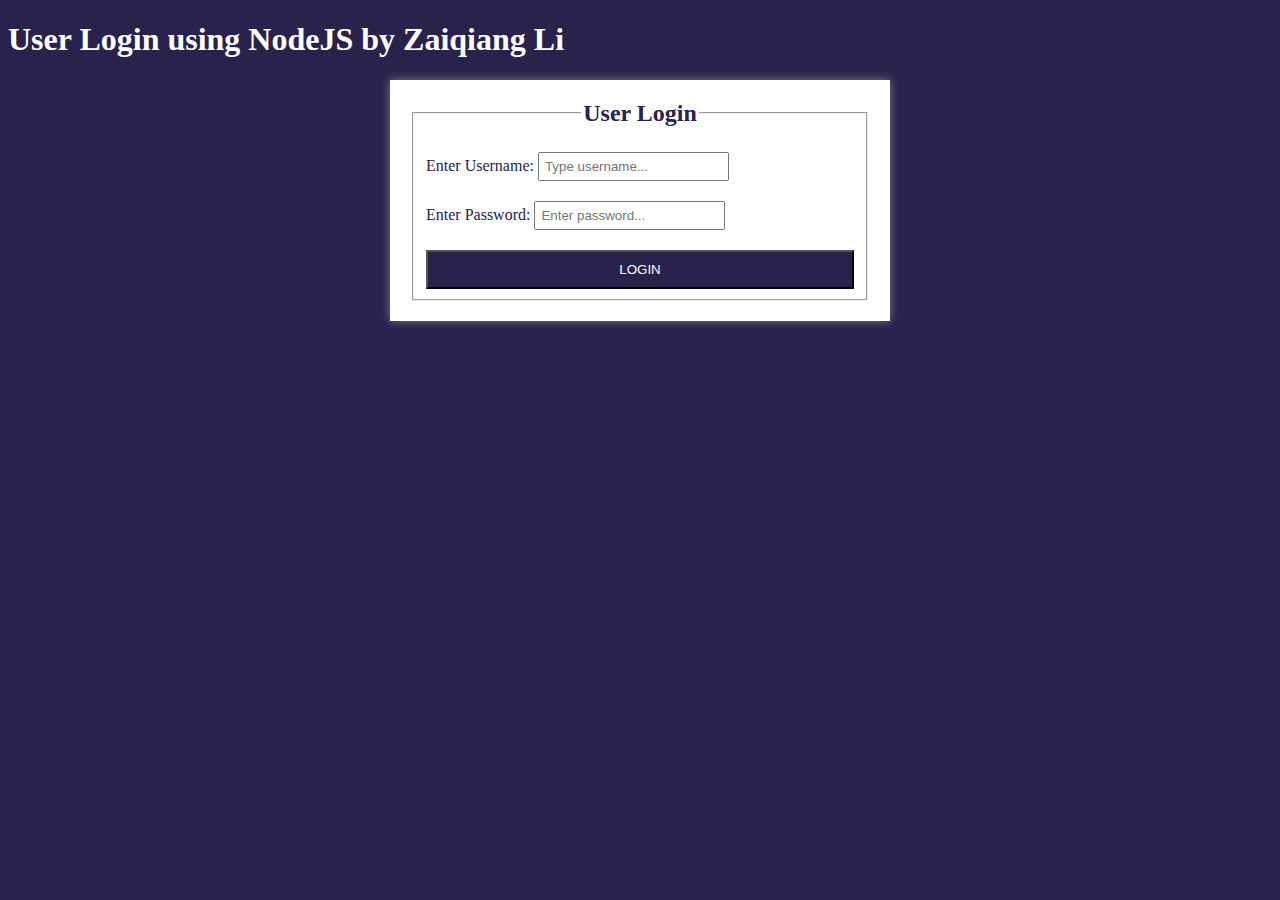
<file: lab11_backendform/public/index.html>
<!DOCTYPE html>
<html lang="en">
<head>
    <meta charset="UTF-8">
    <meta name="viewport" content="width=device-width, initial-scale=1.0">
    <title>User Login</title>
    <link rel="stylesheet" href="style.css">
</head>
<body>
    <h1>User Login using NodeJS by Zaiqiang Li</h1>
    <section class="login">
        <form action="/login" method="post" class="myform">
            <fieldset>
                <legend>User Login</legend>
                    <div class="formcontrol">
                        <label for="username">Enter Username:</label>
                        <input id="username" type="text" placeholder="Type username..." name="username" required />
                    </div>
                    
                    <div class="formcontrol">
                        <label for="password">Enter Password:</label>
                        <input id="password" type="password" placeholder="Enter password..." name="password" required/>
                    </div>

                    <div class="formcontrol">
                        <input type="submit" value="LOGIN" />
                    </div>
                
            </fieldset>
        </form>
    </section>

</body>
</html>
</file>
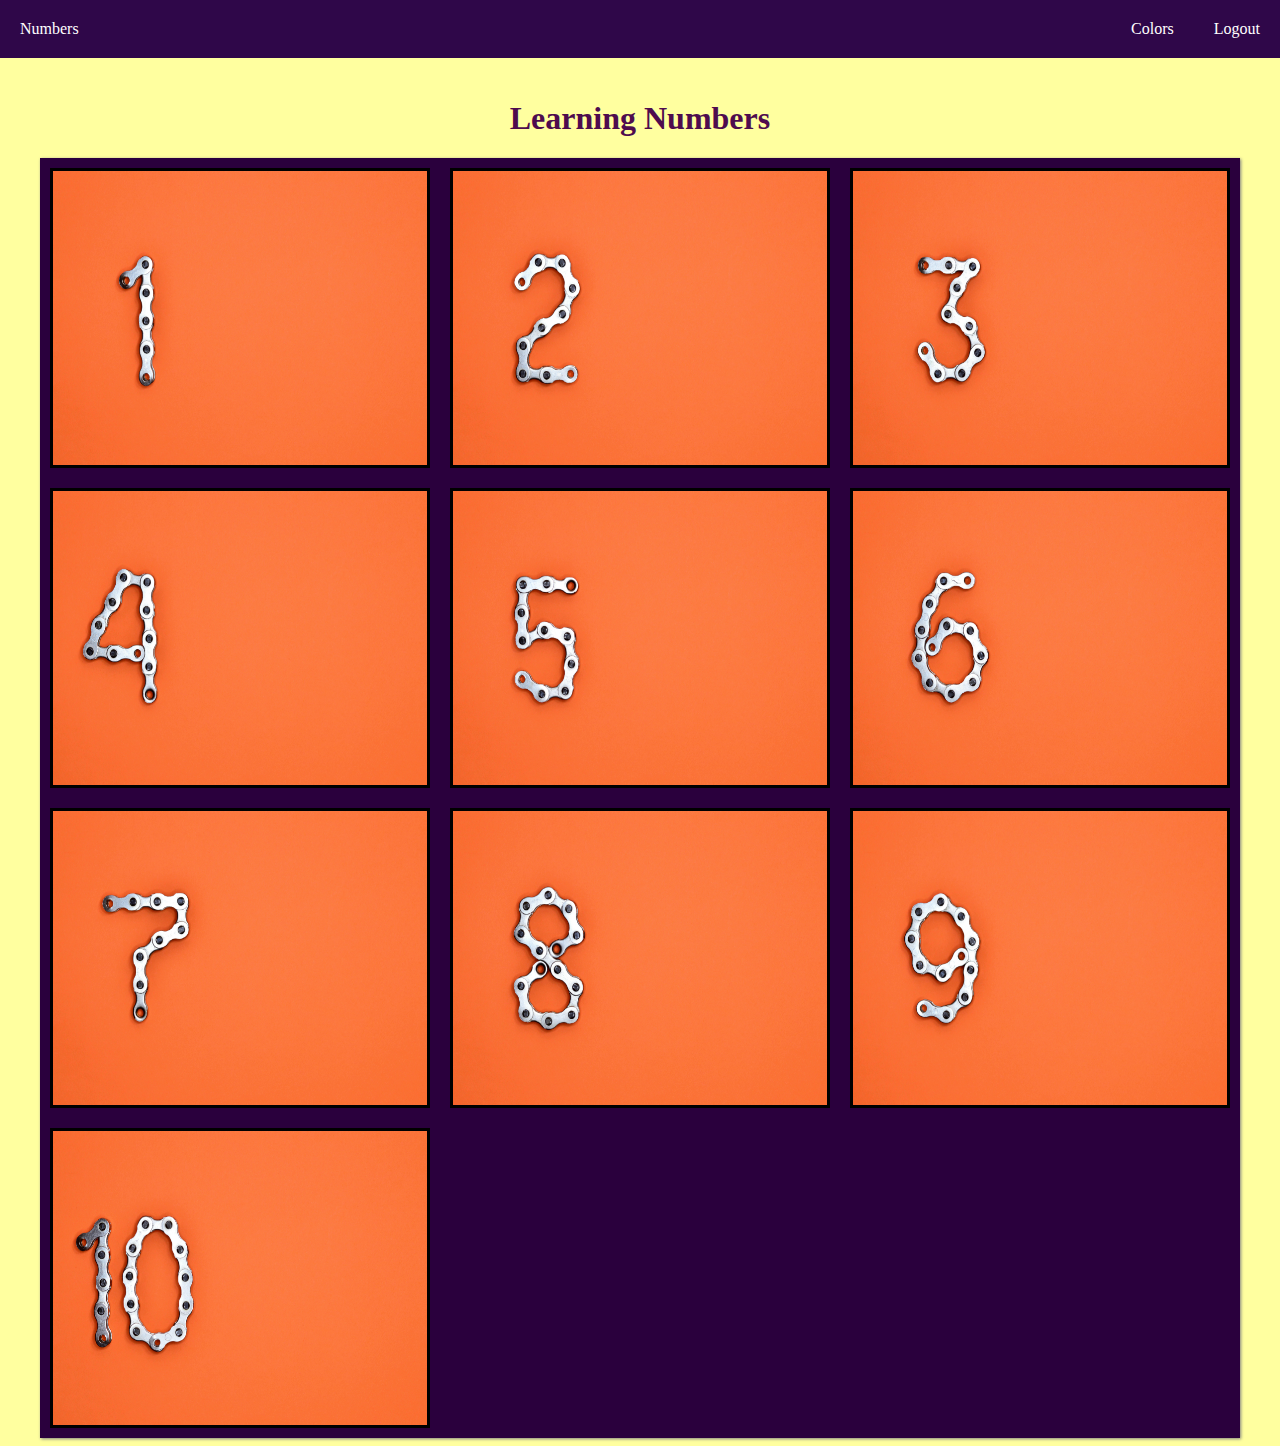
<file: firstgradelearningapp/homepage.html>
<!DOCTYPE html>
<html lang="en">
<head>
    <meta charset="UTF-8">
    <meta name="viewport" content="width=device-width, initial-scale=1.0">
    <title>Homepage</title>
    <link rel="stylesheet" href="style.css">
</head>
<body class="mainbackground">
    <h1 class="titleon">Learning Numbers</h1>
    <h1 class="titleoff">Learning Colors</h1>

    <section class="headerNav">
        <header class="header-container">
            <div class="clickh">Numbers</div>
            <div class="flickh">Colors</div>
            <div>Logout</div>
        </header>

        <div class="navMenu">
            <div class="clickn">Numbers</div>
            <div class="flickn">Colors</div>
            <div class="menubutton"><span>Menu </span>&#9728;</div>
        </div>

        <div class="collapsemenu">
            <div class="clickc">Numbers</div>
            <div class="flickc">Colors</div>
            <div>Logout</div>
        </div>
    </section>

    <section class="grid-container-color"> 
        <section class="cardred">
            <div class="img-container">
                <img src="images/red.jpg" alt="Red">
            </div>
        </section>

        <!-- Model Window -->
        <section class="modelwindowred">
            <div class="modelcontent">
                <div class="imagecontent"><img src="images/red.jpg" alt="Red"></div>
                <div class="information">
                    <header class="closemodelred"><strong>&#9746;</strong></header>
                    <p>Red (red)</p>
                    <p>Rot (Rote)</p>
                </div>
            </div>
        </section>

        <section class="cardorange">
            <div class="img-container">
                <img src="images/orange.jpg" alt="Orange">
            </div>
        </section>

        <!-- Model Window -->
        <section class="modelwindoworange">
            <div class="modelcontent">
                <div class="imagecontent"><img src="images/orange.jpg" alt="Orange"></div>
                <div class="information">
                    <header class="closemodelorange"><strong>&#9746;</strong></header>
                    <p>Orange (ah-ruhnj)</p>
                    <p>Orange (ah-ruhnj)</p>
                </div>
            </div>
        </section>

        <section class="cardyellow">
            <div class="img-container">
                <img src="images/yellow.jpg" alt="Yellow">
            </div>
        </section>

        <!-- Model Window -->
        <section class="modelwindowyellow">
            <div class="modelcontent">
                <div class="imagecontent"><img src="images/yellow.jpg" alt="Yellow"></div>
                <div class="information">
                    <header class="closemodelyellow"><strong>&#9746;</strong></header>
                    <p>Yellow (yell-oh)</p>
                    <p>Gelb (geb)</p>
                </div>
            </div>
        </section>

        <section class="cardgreen">
            <div class="img-container">
                <img src="images/green.jpg" alt="Green">
            </div>
        </section>

        <!-- Model Window -->
        <section class="modelwindowgreen">
            <div class="modelcontent">
                <div class="imagecontent"><img src="images/green.jpg" alt="Green"></div>
                <div class="information">
                    <header class="closemodelgreen"><strong>&#9746;</strong></header>
                    <p>Green (green)</p>
                    <p>Grün (groon)</p>
                </div>
            </div>
        </section>

        <section class="cardblue">
            <div class="img-container">
                <img src="images/blue.jpg" alt="Blue">
            </div>
        </section>

        <!-- Model Window -->
        <section class="modelwindowblue">
            <div class="modelcontent">
                <div class="imagecontent"><img src="images/blue.jpg" alt="Blue"></div>
                <div class="information">
                    <header class="closemodelblue"><strong>&#9746;</strong></header>
                    <p>Blue (bloo)</p>
                    <p>Blau (blu-ow)</p>
                </div>
            </div>
        </section>

        <section class="cardindigo">
            <div class="img-container">
                <img src="images/indigo.jpg" alt="Indigo">
            </div>
        </section>

        <!-- Model Window -->
        <section class="modelwindowindigo">
            <div class="modelcontent">
                <div class="imagecontent"><img src="images/indigo.jpg" alt="Indigo"></div>
                <div class="information">
                    <header class="closemodelindigo"><strong>&#9746;</strong></header>
                    <p>Indigo (In-di-go)</p>
                    <p>Indigo (In-di-go)</p>
                </div>
            </div>
        </section>

        <section class="cardpurple">
            <div class="img-container">
                <img src="images/violet.jpg" alt="Purple">
            </div>
        </section>

        <!-- Model Window -->
        <section class="modelwindowpurple">
            <div class="modelcontent">
                <div class="imagecontent"><img src="images/violet.jpg" alt="Purple"></div>
                <div class="information">
                    <header class="closemodelpurple"><strong>&#9746;</strong></header>
                    <p>Purple (Purr-pull)</p>
                    <p>Lila (lee-la)</p>
                </div>
            </div>
        </section>

        <section class="cardwhite">
            <div class="img-container">
                <img src="images/white.jpg" alt="White">
            </div>
        </section>

        <!-- Model Window -->
        <section class="modelwindowwhite">
            <div class="modelcontent">
                <div class="imagecontent"><img src="images/white.jpg" alt="White"></div>
                <div class="information">
                    <header class="closemodelwhite"><strong>&#9746;</strong></header>
                    <p>White (why-te)</p>
                    <p>Weiß (wice)</p>
                </div>
            </div>
        </section>

        <section class="cardblack">
            <div class="img-container">
                <img src="images/black.jpg" alt="Black">
            </div>
        </section>

        <!-- Model Window -->
        <section class="modelwindowblack">
            <div class="modelcontent">
                <div class="imagecontent"><img src="images/black.jpg" alt="Black"></div>
                <div class="information">
                    <header class="closemodelblack"><strong>&#9746;</strong></header>
                    <p>Black (black)</p>
                    <p>Schwarz (schw-ars)</p>
                </div>
            </div>
        </section>

        <section class="cardgray">
            <div class="img-container">
                <img src="images/gray.jpg" alt="Gray">
            </div>
        </section>

        <!-- Model Window -->
        <section class="modelwindowgray">
            <div class="modelcontent">
                <div class="imagecontent"><img src="images/gray.jpg" alt="Gray"></div>
                <div class="information">
                    <header class="closemodelgray"><strong>&#9746;</strong></header>
                    <p>Gray (gray)</p>
                    <p>Grau (growe)</p>
                </div>
            </div>
        </section>
        
    </section>

    <section class="grid-container-number">
        <section class="card1">
            <div class="img-container">
                <img src="images/one.jpg" alt="1">
            </div>
        </section>

        <!-- Model Window -->
        <section class="modelwindow1">
            <div class="modelcontent">
                <div class="imagecontent"><img src="images/one.jpg" alt="1"></div>
                <div class="information">
                    <header class="closemodel1"><strong>&#9746;</strong></header>
                    <p>One (Wuhn)</p>
                    <p>Eins (Eye-ens)</p>
                </div>
            </div>
        </section>

        <section class="card2">
            <div class="img-container">
                <img src="images/two.jpg" alt="2">
            </div>
        </section>

        <!-- Model Window -->
        <section class="modelwindow2">
            <div class="modelcontent">
                <div class="imagecontent"><img src="images/two.jpg" alt="2"></div>
                <div class="information">
                    <header class="closemodel2"><strong>&#9746;</strong></header>
                    <p>Two (Too)</p>
                    <p>Zwei (Z-why)</p>
                </div>
            </div>
        </section>

        <section class="card3">
            <div class="img-container">
                <img src="images/three.jpg" alt="3">
            </div>
        </section>

        <!-- Model Window -->
        <section class="modelwindow3">
            <div class="modelcontent">
                <div class="imagecontent"><img src="images/three.jpg" alt="3"></div>
                <div class="information">
                    <header class="closemodel3"><strong>&#9746;</strong></header>
                    <p>Three (Three)</p>
                    <p>Drei (Dry)</p>
                </div>
            </div>
        </section>

        <section class="card4">
            <div class="img-container">
                <img src="images/four.jpg" alt="4">
            </div>
        </section>

        <!-- Model Window -->
        <section class="modelwindow4">
            <div class="modelcontent">
                <div class="imagecontent"><img src="images/four.jpg" alt="4"></div>
                <div class="information">
                    <header class="closemodel4"><strong>&#9746;</strong></header>
                    <p>Four (for)</p>
                    <p>Vier (vear)</p>
                </div>
            </div>
        </section>

        <section class="card5">
            <div class="img-container">
                <img src="images/five.jpg" alt="5">
            </div>
        </section>

        <!-- Model Window -->
        <section class="modelwindow5">
            <div class="modelcontent">
                <div class="imagecontent"><img src="images/five.jpg" alt="5"></div>
                <div class="information">
                    <header class="closemodel5"><strong>&#9746;</strong></header>
                    <p>Five (five)</p>
                    <p>Fünf (foo-nf)</p>
                </div>
            </div>
        </section>

        <section class="card6">
            <div class="img-container">
                <img src="images/six.jpg" alt="6">
            </div>
        </section>

        <!-- Model Window -->
        <section class="modelwindow6">
            <div class="modelcontent">
                <div class="imagecontent"><img src="images/six.jpg" alt="6"></div>
                <div class="information">
                    <header class="closemodel6"><strong>&#9746;</strong></header>
                    <p>Six (six)</p>
                    <p>Sechs (zeks)</p>
                </div>
            </div>
        </section>

        <section class="card7">
            <div class="img-container">
                <img src="images/seven.jpg" alt="7">
            </div>
        </section>

        <!-- Model Window -->
        <section class="modelwindow7">
            <div class="modelcontent">
                <div class="imagecontent"><img src="images/seven.jpg" alt="7"></div>
                <div class="information">
                    <header class="closemodel7"><strong>&#9746;</strong></header>
                    <p>Seven (seh-vn)</p>
                    <p>Sieben (see-ben)</p>
                </div>
            </div>
        </section>

        <section class="card8">
            <div class="img-container">
                <img src="images/eight.jpg" alt="8">
            </div>
        </section>

        <!-- Model Window -->
        <section class="modelwindow8">
            <div class="modelcontent">
                <div class="imagecontent"><img src="images/eight.jpg" alt="8"></div>
                <div class="information">
                    <header class="closemodel8"><strong>&#9746;</strong></header>
                    <p>Eight (ate)</p>
                    <p>Acht (acht)</p>
                </div>
            </div>
        </section>

        <section class="card9">
            <div class="img-container">
                <img src="images/nine.jpg" alt="9">
            </div>
        </section>

        <!-- Model Window -->
        <section class="modelwindow9">
            <div class="modelcontent">
                <div class="imagecontent"><img src="images/nine.jpg" alt="9"></div>
                <div class="information">
                    <header class="closemodel9"><strong>&#9746;</strong></header>
                    <p>Nine (nine)</p>
                    <p>Neun (noine)</p>
                </div>
            </div>
        </section>

        <section class="card10">
            <div class="img-container">
                <img src="images/ten.jpg" alt="10">
            </div>
        </section>

        <!-- Model Window -->
        <section class="modelwindow10">
            <div class="modelcontent">
                <div class="imagecontent"><img src="images/ten.jpg" alt="10"></div>
                <div class="information">
                    <header class="closemodel10"><strong>&#9746;</strong></header>
                    <p>Ten (ten)</p>
                    <p>Zehn (zen)</p>
                </div>
            </div>
        </section>
    </section>


    <script src="script.js"></script>
</body>
</html>
</file>
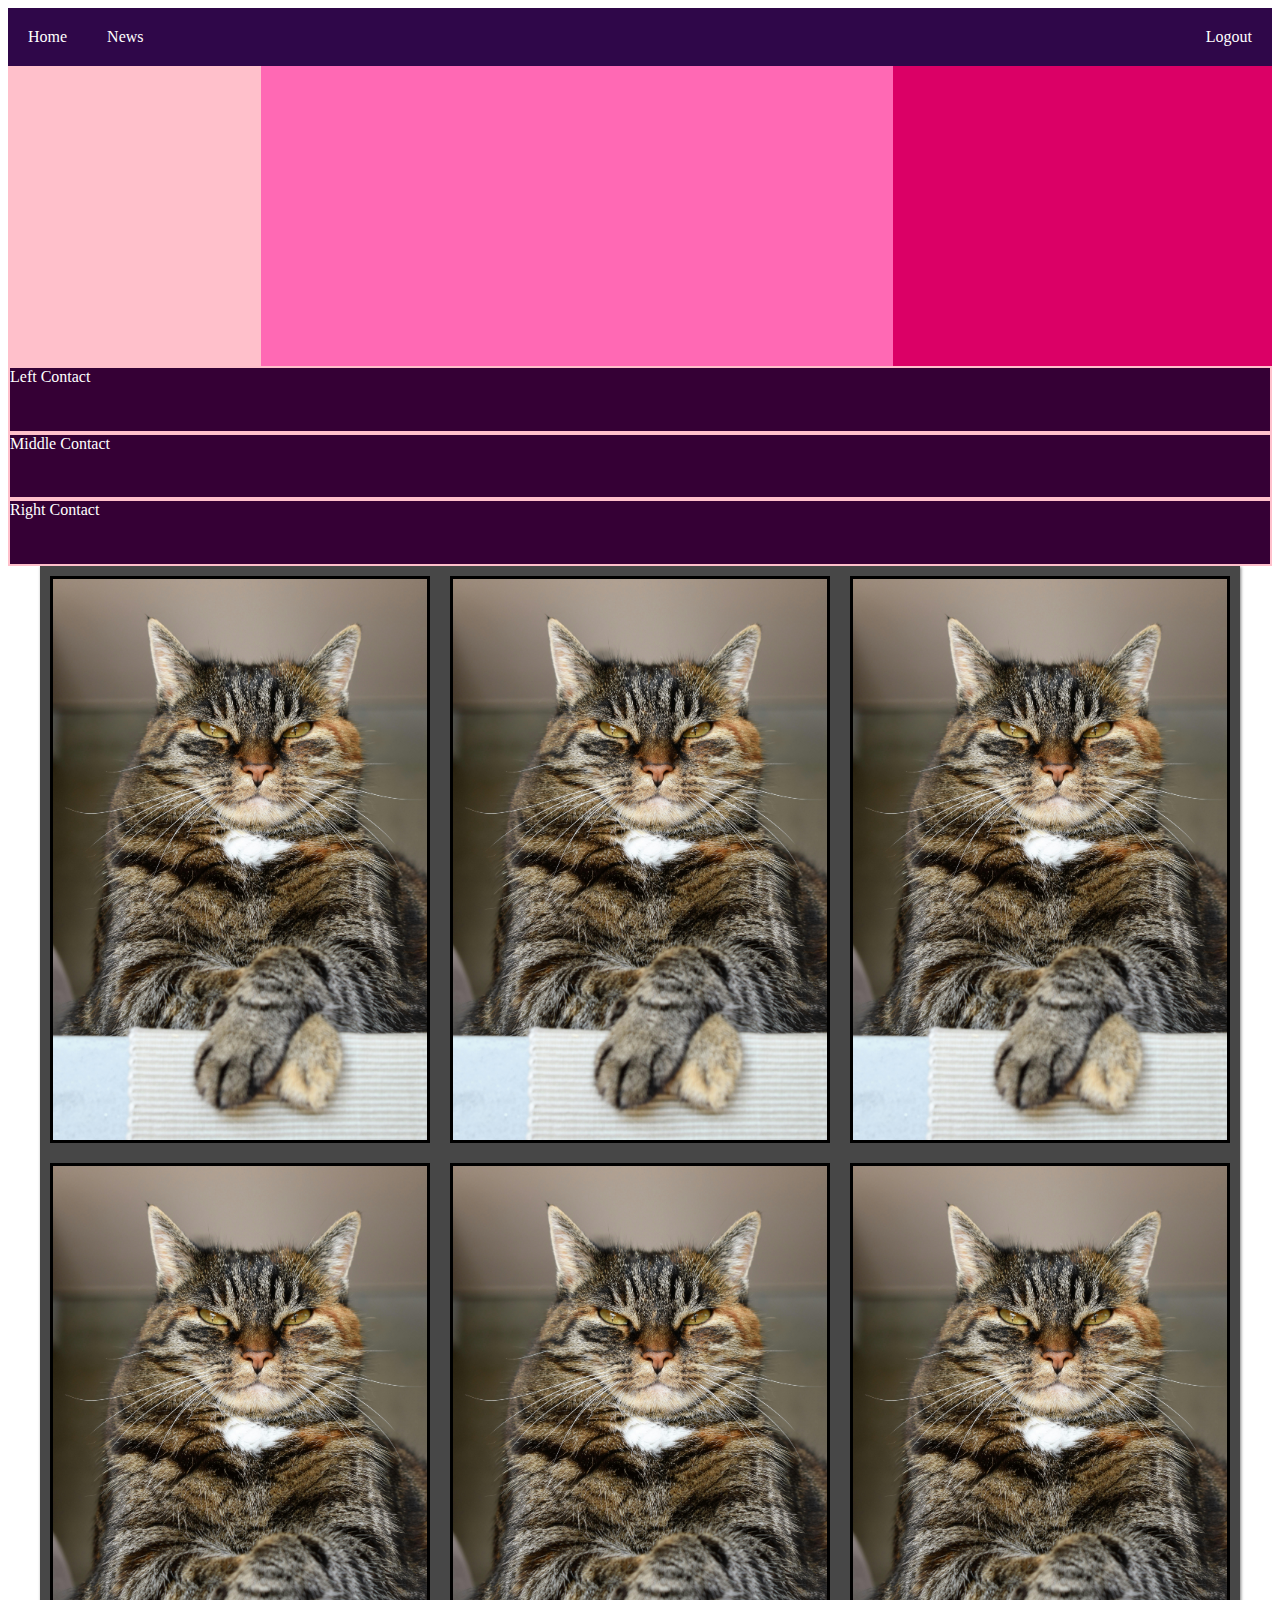
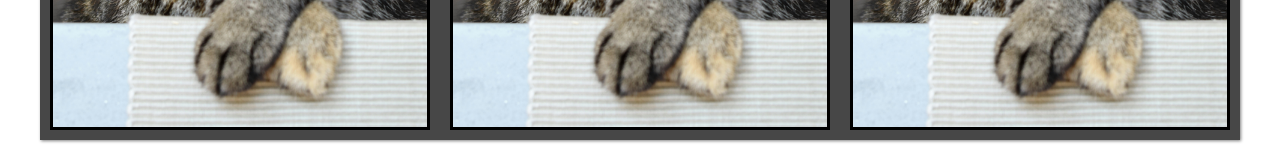
<file: lab2/lab2.html>
<!DOCTYPE html>
<html lang="en">
<head>
    <meta charset="UTF-8">
    <meta name="viewport" content="width=device-width, initial-scale=1.0">
    <title>CSS Layout</title>
    <link rel="stylesheet" href="style.css">
</head>
<body>

    <section class="main-container">
        <header class="header-container">
            <div>Home</div>
            <div>News</div>
            <div>Logout</div>
        </header>

        <div class="intro-container">
            <nav class="nav-menu">

            </nav>

            <main class="content">

            </main>

            <aside class="blog">

            </aside>
        </div>

        <footer class="footer">
            <div>Left Contact</div>
            <div>Middle Contact</div>
            <div>Right Contact</div>
        </footer>

    </section>

    <section class="grid-container">
        <div class="img-container"><img src="images/kitten1.jpg" alt="Image of a kitten"></div>
        <div class="img-container"><img src="images/kitten1.jpg" alt="Image of a kitten"></div>
        <div class="img-container"><img src="images/kitten1.jpg" alt="Image of a kitten"></div>
        <div class="img-container"><img src="images/kitten1.jpg" alt="Image of a kitten"></div>
        <div class="img-container"><img src="images/kitten1.jpg" alt="Image of a kitten"></div>
        <div class="img-container"><img src="images/kitten1.jpg" alt="Image of a kitten"></div>
    </section>
</body>
</html>
</file>
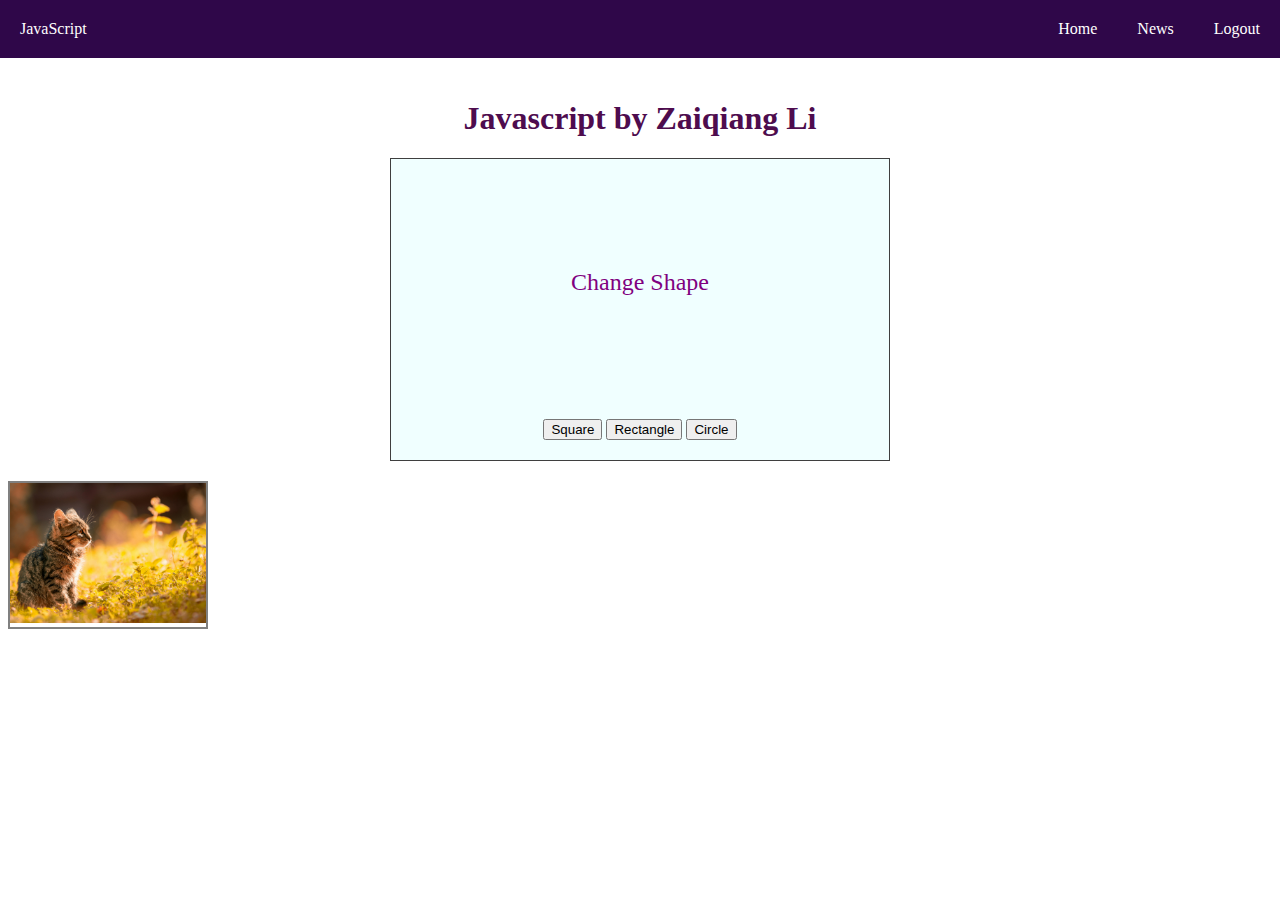
<file: lab3/lab3.html>
<!DOCTYPE html>
<html lang="en">
<head>
    <meta charset="UTF-8">
    <meta name="viewport" content="width=device-width, initial-scale=1.0">
    <title>Javascript</title>
    <link rel="stylesheet" href="style.css">
</head>
<body>
    <h1 class="title">Javascript by Zaiqiang Li</h1>
    <section class="shapeContainer">
        <div class="shapeDiv"><p>Change Shape</p></div>
        <button class="buttonsquare">Square</button>
        <button class="buttonrectangle">Rectangle</button>
        <button class="buttoncircle">Circle</button>
    </section>

    <section class="headerNav">
        <header class="header-container">
            <div>JavaScript</div>
            <div>Home</div>
            <div>News</div>
            <div>Logout</div>
        </header>

        <div class="navMenu">
            <div>JavaScript</div>
            <div class="menubutton"><span>Menu </span>&#9728;</div>
        </div>

        <div class="collapsemenu">
            <div>Home</div>
            <div>News</div>
            <div>Logout</div>
        </div>
    </section>

    <!-- Model Window  -->
    <section class="card">
        <img src="images/kitten2.jpg" alt="image of kitten">
    </section>

    <!-- Model Window -->
    <section class="modelwindow">
        <div class="modelcontent">
            <div><img src="images/kitten2.jpg" alt="kitten"></div>
            <div>
                <header class="closemodel">X</header>
                <p>Baxter $150.00</p>
            </div>
        </div>
    </section>

    <script src="script.js"></script>
</body>
</html>
</file>
<file: lab11_backendform/public/style.css>
*{box-sizing: border-box;}
body{
    background-color: rgb(40, 34, 77);
    color: white;
}

.login{
    width: 500px;
    margin: 20px auto;
    padding: 20px;
    background-color: white;
    color: rgb(40, 34, 77);
    box-shadow: 0px 0px 9px 0px gray;
}

.formcontrol{
    margin-top: 20px;
}

.myform fieldset legend{
    text-align: center;
    font-size: 1.5em;
    font-weight: bolder;
}

.formcontrol input[type = "submit"]{
    width: 100%;
    padding: 10px;
    background-color: rgb(40, 34, 77);
    color: white;
    transition: ease-in-out 150ms;
}

.formcontrol input[type="submit"]:hover{
    background-color: crimson;
    font-weight: bolder;
    box-shadow: 0px 0px 2px 1px gray;
    border-radius: 10px;
    cursor: pointer;
}

.formcontrol input{
    padding: 5px;
}
</file>
<file: firstgradelearningapp/style.css>
*{box-sizing: border-box;}

.mainbackground{
    background-color: rgb(255, 255, 159);
}

.titleon{
    text-align: center;
    color: rgb(78, 12, 78);
    margin-top: 100px;
}

.titleoff{
    display: none;
}

.grid-container-off{
    display: none;
}

/* SWITCH */
.flickn{
    display: none;
    cursor: pointer;
}

.clickc, .clickn, .clickh, .flickh, .flickc{
    cursor: pointer;
}

/* ===== COLLAPSIBLE NAV MENU ===== */
.header-container, .navMenu{
    background-color: rgb(47, 7, 73);
    color: white;
    display: flex;
    width: 100%;
}

.header-container > div, .navMenu > div{
    padding: 20px;
}

.header-container > div:nth-child(2){
    margin-left: auto;
}

.headerNav{
    position: fixed;
    top: 0%;
    left: 0%;
    right: 0%;
}

.navMenu{
    display: none;
}

.navMenu > div:nth-child(3){
    margin-left: auto;
    cursor: pointer;
}

.collapsemenu{
    background-color: rgba(73, 73, 73, 0.856);
    padding: 20px;
    display: none; /* hide until button is pressed */
}

.collapsemenu > div{
    padding: 20px 0px;
    color: white;
}

.collapsemenu > div:hover{
    border-bottom: white 1px ridge;
    cursor: pointer;
    font-weight: bolder;
    color: rgb(2, 225, 255);
}

.closeToOpen{
    display: block;
}

@media screen and (max-width: 900px){
    .header-container{
        display: none;
    }

    .navMenu{
        display: flex;
    }
}

/* ----- GRID SYSTEM ----- */
img{
    width: 100%;
    display: block;
    height: 100%;
}

.grid-container-color{
    display: none;
    grid-template-columns: auto auto auto;
    width: 1200px;
    margin: auto;
    background-color: rgb(42, 0, 61);
    box-shadow: 1px 1px 3px gray;
    text-align: center;
    padding-left: 0px;
}

.grid-container-number{
    display: grid;
    grid-template-columns: auto auto auto;
    width: 1200px;
    margin: auto;
    background-color: rgb(42, 0, 61);
    box-shadow: 1px 1px 3px gray;
    text-align: center;
    padding-left: 0px;
}

.img-container{
    margin: 10px;
    border: solid black 3px;
    height: 300px;
}

/* ----- MEDIA QUERY ----- */
@media screen and (max-width: 1200px){
    .grid-container-color{
        background-color: rgb(102, 0, 116);
        width: 800px;
        display: none;
        grid-template-columns: auto auto;
    }

    .grid-container-number{
        background-color: rgb(102, 0, 116);
        width: 800px;
        grid-template-columns: auto auto;
    }
}

/* Breakpoint for Medium Screen Size up to 900px */
@media screen and (max-width: 900px){
    .grid-container-color{
        background-color: rgb(169, 2, 235);
        width: 80%;
        display: none;
        grid-template-columns: auto;
        padding-left: 15%;
    }

    .grid-container-number{
        background-color: rgb(169, 2, 235);
        width: 80%;
        grid-template-columns: auto;
        padding-left: 15%;
    }
}

/* ===== MODEL WINDOW ===== */
img{width: 100%;}
.card1, .card2, .card3, .card4, .card5, .card6, .card7, .card8, .card9, .card10, .cardred, .cardorange, .cardyellow, .cardgreen, .cardblue, .cardindigo, .cardpurple, .cardwhite, .cardblack, .cardgray{
    width: 400px;
    cursor: pointer;
}

.card1:hover, .card2:hover, .card3:hover, .card4:hover, .card5:hover, .card6:hover, .card7:hover, .card8:hover, .card9:hover, .card10:hover, .cardred:hover, .cardorange:hover, .cardyellow:hover, .cardgreen:hover, .cardblue:hover, .cardindigo:hover, .cardpurple:hover, .cardwhite:hover, .cardblack:hover, .cardgray:hover{
    border: 2px violet solid;
    transform: scale(1.1);
    border: 2px solid lightgray;
}

.modelwindow1, .modelwindow2, .modelwindow3, .modelwindow4, .modelwindow5, .modelwindow6, .modelwindow7, .modelwindow8, .modelwindow9, .modelwindow10, .modelwindowred, .modelwindowyellow, .modelwindoworange, .modelwindowgreen, .modelwindowblue, .modelwindowindigo, .modelwindowpurple, .modelwindowwhite, .modelwindowblack, .modelwindowgray{
    background-color: rgba(73, 73, 73, 0.562);
    position: fixed;
    top: 0%;
    bottom: 0%;
    left: 0%;
    right: 0%;
    display: none; /* Hidden until pressed*/
}

.modelcontent{
    width: 70%;
    margin: 10% auto;
    background-color: white;
    display: flex;
    height: 70%;
}

.imagecontent{
    width: 80%;
}

.information{
    width: 20%;
    font-family:Impact, Haettenschweiler, 'Arial Narrow Bold', sans-serif;
    font-size: 24px;
}

.closemodelred, .closemodelyellow, .closemodelorange, .closemodelgreen, .closemodelblue, .closemodelindigio, .closemodelpurple, .closemodelwhite, .closemodelblack, .closemodelgray, .closemodel1, .closemodel2, .closemodel3, .closemodel4, .closemodel5, .closemodel6, .closemodel7, .closemodel8, .closemodel9, .closemodel10{
    text-align: right;
    padding-right: 3px;
    background-color: rgb(139, 59, 139);
    cursor: pointer;
    font-weight: strong;
    color: white;
}
</file>
<file: lab2/style.css>
*{box-sizing: border-box;}
html{scroll-behavior: smooth;}
/* ----- GRID SYSTEM ----- */
img{
    width: 100%;
    display: block;
    height: 100%;
}

.grid-container{
    display: grid;
    grid-template-columns: auto auto auto;
    width: 1200px;
    margin: auto;
    background-color: rgb(71, 71, 71);
    box-shadow: 1px 1px 3px gray;
}

.img-container{
    margin: 10px;
    border: solid black 3px;
}

/* ----- MEDIA QUERY ----- */
@media screen and (max-width: 1200px){
    .grid-container{
        background-color: pink;
        width: 800px;
        grid-template-columns: auto auto;
    }
}

/* Breakpoint for Medium Screen Size up to 900px */
@media screen and (max-width: 900px){
    .grid-container{
        background-color: lightsteelblue;
        width: 80%;
        grid-template-columns: auto;
    }
}

/* ----- MAIN CONTAINER ----- */
.header-container{
    background-color: rgb(47, 7, 73);
    color: white;
    display: flex;
}

.header-container > div{
    padding: 20px;
}

.header-container > div:nth-child(3){
    margin-left: auto;
}

/* Intro Container */
.intro-container{
    display: grid;
    height: 300px;
    grid-template-columns: 20% 50% 30%;
}

.nav-menu{
    background-color: pink;
}

.content{
    background-color: hotpink;
}

.blog{
    background-color: rgb(219, 0, 102);
}

.footer{
    background-color: rgb(53, 0, 53);
    color: white;
    height: 200px;
    display: grid;
    grid-template: auto auto auto;
}

.footer > div{
    border: solid pink 2px;
}

/* Breakpoint */
@media screen and (max-width: 900px){
    .nav-menu{
        background-color: lightblue;
    }
    .content{
        grid-column: span 2;
    }

    .blog{
        grid-column: span 3;
    }
}
</file>
<file: lab3/style.css>
*{box-sizing: border-box;}

.title{
    text-align: center;
    color: rgb(78, 12, 78);
    margin-top: 100px;
}

/* ===== Shapes ===== */
.shapeContainer{
    width: 500px;
    margin: 20px auto;
    background-color: azure;
    padding: 20px;
    text-align: center;
    border: 1px rgb(63, 63, 63) solid;
}

.shapeDiv{
    color: purple !important;
    width: 200px;
    height: 200px;
}

.square{
    width: 200px;
    background-color: rgb(171, 122, 218);
}

.rectangle{
    width: 400px;
    background-color: rgb(63, 3, 63);
}

.circle{
    width: 200px;
    border-radius: 50%;
    background-color: navy;
}

.square, .rectangle, .circle, .shape, .shapeDiv{
    height: 200px;
    font-size: 1.5em;
    color: white;
    text-align: center;
    padding-top: 10%;
    margin: 20px auto;
}

/* ===== COLLAPSIBLE NAV MENU ===== */
.header-container, .navMenu{
    background-color: rgb(47, 7, 73);
    color: white;
    display: flex;
    width: 100%;
}

.header-container > div, .navMenu > div{
    padding: 20px;
}

.header-container > div:nth-child(2){
    margin-left: auto;
}

.headerNav{
    position: fixed;
    top: 0%;
    left: 0%;
    right: 0%;
}

.navMenu{
    display: none;
}

.navMenu > div:nth-child(2){
    margin-left: auto;
    cursor: pointer;
}

.collapsemenu{
    background-color: rgba(73, 73, 73, 0.856);
    padding: 20px;
    display: none; /* hide until button is pressed */
}

.collapsemenu > div{
    padding: 20px 0px;
    color: white;
}

.collapsemenu > div:hover{
    border-bottom: white 1px ridge;
    cursor: pointer;
    font-weight: bolder;
    color: rgb(2, 225, 255);
}

.closeToOpen{
    display: block;
}

@media screen and (max-width: 900px){
    .header-container{
        display: none;
    }

    .navMenu{
        display: flex;
    }
}

/* ===== MODEL WINDOW ===== */
img{width: 100%;}
.card{
    width: 200px;
    border: solid 2px gray;
    cursor: pointer;
}

.card:hover{
    border: 2px violet solid;
    transform: scale(1.1);
    border: 2px solid lightgray;
}

.modelwindow{
    background-color: rgba(73, 73, 73, 0.562);
    position: fixed;
    top: 0%;
    bottom: 0%;
    left: 0%;
    right: 0%;
    display: none; /* Hidden until pressed*/
}

.modelcontent{
    width: 60%;
    margin: 20% auto;
    background-color: white;
    display: flex;
}
</file>
